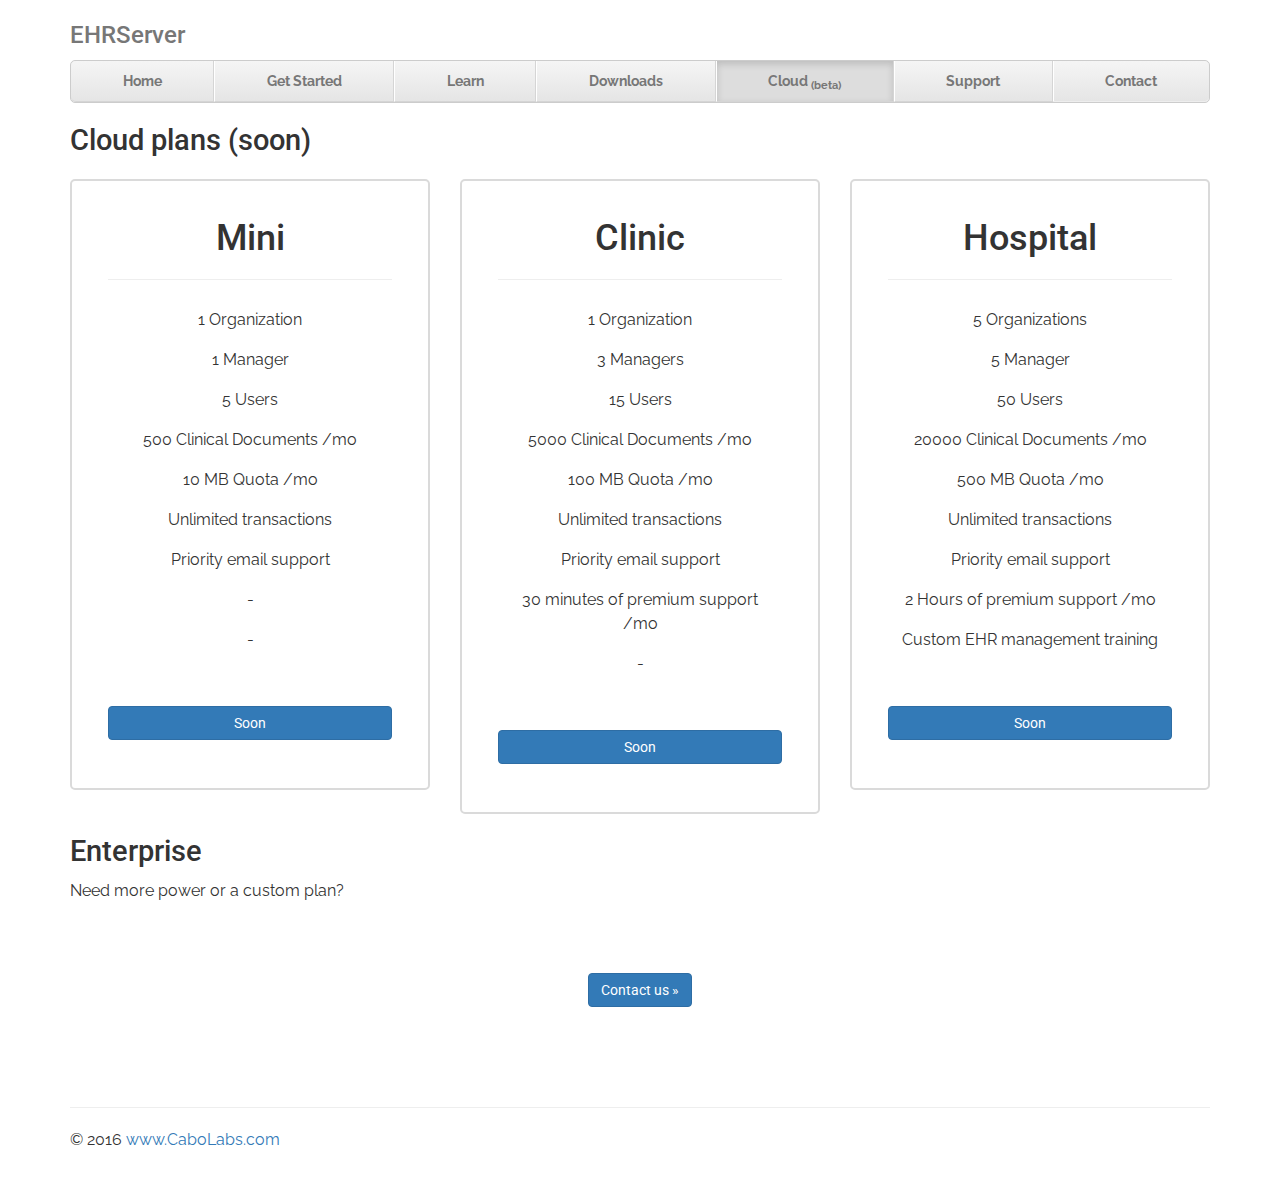
<file: cloud.html>
<!DOCTYPE html>
<html lang="en">
  <head>
    <meta charset="utf-8">
    <meta http-equiv="X-UA-Compatible" content="IE=edge">
    <meta name="viewport" content="width=device-width, initial-scale=1">
    <!-- The above 3 meta tags *must* come first in the head; any other head content must come *after* these tags -->
    <title>EHRServer by CaboLabs</title>

    <!-- Bootstrap -->
    <link href="css/bootstrap.min.css" rel="stylesheet">
    <!-- Custom styles for this template -->
    <link href="css/justified-nav.css" rel="stylesheet">

    <!-- HTML5 shim and Respond.js for IE8 support of HTML5 elements and media queries -->
    <!-- WARNING: Respond.js doesn't work if you view the page via file:// -->
    <!--[if lt IE 9]>
      <script src="https://oss.maxcdn.com/html5shiv/3.7.3/html5shiv.min.js"></script>
      <script src="https://oss.maxcdn.com/respond/1.4.2/respond.min.js"></script>
    <![endif]-->
    
    <link href="https://fonts.googleapis.com/css?family=Raleway|Roboto" rel="stylesheet">
    
    <style>
    .box table {
      width: 100%;
    }
    .box table td {
      padding: 0.5em;
    }
    .box {
        background:#fff;
        transition:all 0.2s ease;
        border:2px solid #dadada;
        margin-top: 10px;
        box-sizing: border-box;
        border-radius: 5px;
        background-clip: padding-box;
        padding:0 20px 20px 20px;
        min-height:340px;
     }

     .box:hover {
        border:2px solid #525C7A;
     }

     .box span.box-title {
        color: #fff;
        font-size: 24px;
        font-weight: 300;
        text-transform: uppercase;
     }

     .box .box-content {
        padding: 16px;
        border-radius: 0 0 2px 2px;
        background-clip: padding-box;
        box-sizing: border-box;
     }
     .box .box-content p {
        color:#515c66;
        text-transform:none;
     }
    </style>
  </head>
  <body>
    <div class="container">

      <!-- The justified navigation menu is meant for single line per list item.
           Multiple lines will require custom code not provided by Bootstrap. -->
      <div class="masthead">
        <h3 class="text-muted">EHRServer</h3></h3>
        <nav>
          <ul class="nav nav-justified">
            <li><a href="index.html">Home</a></li>
            <li><a href="#">Get Started</a></li>
            <li><a href="#">Learn</a></li>
            <li><a href="#">Downloads</a></li>
            <li class="active"><a href="#">Cloud <sub>(beta)</sub></a></li>
            <li><a href="#">Support</a></li>
            <li><a href="#">Contact</a></li>
          </ul>
        </nav>
      </div>
      
      <div class="row">
        <div class="col-md-12">
          <h2>Cloud plans (soon)</h2>
        </div>
      </div>
      
      <div class="row">
          <div class="col-md-4 text-center">
            <div class="box">
              <div class="box-content">
                <h1 class="tag-title">Mini</h1>
                <hr />
                <table>
                  <tr>
                    <td>1 Organization</td>
                  </tr>
                  <tr>
                    <td>1 Manager</td>
                  </tr>
                  <tr>
                    <td>5 Users</td>
                  </tr>
                  <tr>
                    <td>500 Clinical Documents /mo</td>
                  </tr>
                  <tr>
                    <td>10 MB Quota /mo</td>
                  </tr>
                  <tr>
                    <td>Unlimited transactions</td>
                  </tr>
                  <tr>
                    <td>Priority email support</td>
                  </tr>
                  <tr>
                    <td>-</td>
                  </tr>
                  <tr>
                    <td>-</td>
                  </tr>
                </table>
                <br />
                <a href="#" class="btn btn-block btn-primary">Soon</a>
              </div>
            </div>
          </div>
          <div class="col-md-4 text-center">
            <div class="box">
              <div class="box-content">
                <h1 class="tag-title">Clinic</h1>
                <hr />
                <table>
                  <tr>
                    <td>1 Organization</td>
                  </tr>
                  <tr>
                    <td>3 Managers</td>
                  </tr>
                  <tr>
                    <td>15 Users</td>
                  </tr>
                  <tr>
                    <td>5000 Clinical Documents /mo</td>
                  </tr>
                  <tr>
                    <td>100 MB Quota /mo</td>
                  </tr>
                  <tr>
                    <td>Unlimited transactions</td>
                  </tr>
                  <tr>
                    <td>Priority email support</td>
                  </tr>
                  <tr>
                    <td>30 minutes of premium support /mo</td>
                  </tr>
                  <tr>
                    <td>-</td>
                  </tr>
                </table>
                <br />
                <a href="#" class="btn btn-block btn-primary">Soon</a>
              </div>
            </div>
          </div>
          <div class="col-md-4 text-center">
            <div class="box">
              <div class="box-content">
                <h1 class="tag-title">Hospital</h1>
                <hr />
                <table>
                  <tr>
                    <td>5 Organizations</td>
                  </tr>
                  <tr>
                    <td>5 Manager</td>
                  </tr>
                  <tr>
                    <td>50 Users</td>
                  </tr>
                  <tr>
                    <td>20000 Clinical Documents /mo</td>
                  </tr>
                  <tr>
                    <td>500 MB Quota /mo</td>
                  </tr>
                  <tr>
                    <td>Unlimited transactions</td>
                  </tr>
                  <tr>
                    <td>Priority email support</td>
                  </tr>
                  <tr>
                    <td>2 Hours of premium support /mo</td>
                  </tr>
                  <tr>
                    <td>Custom EHR management training</td>
                  </tr>
                </table>
                <br />
                <a href="#" class="btn btn-block btn-primary">Soon</a>
              </div>
            </div>
          </div>
      </div>
        
        <!--
        http://bootsnipp.com/snippets/a68Do
        http://bootsnipp.com/snippets/10Zky
        http://bootsnipp.com/snippets/Xarn2
        http://www.notcot.com/images/2012/08/cwtorr12.jpg
        http://www.adweek.com/socialtimes/files/2012/07/Kickstarter-new-page.png
        -->
      
      <div class="row">
        <div class="col-lg-12">
          <h2>Enterprise</h2>
          <p>Need more power or a custom plan?</p>
          <p class="center v-air"><a class="btn btn-primary" href="#" role="button">Contact us &raquo;</a></p>
        </div>
      </div>

      <!-- Site footer -->
      <footer class="footer">
        <p>&copy; 2016 <a href="http://www.cabolabs.com/" target="_blank">www.CaboLabs.com</a></p>
      </footer>
      
    </div>

    <!-- jQuery (necessary for Bootstrap's JavaScript plugins) -->
    <script src="js/jquery.js"></script>
    <!-- Include all compiled plugins (below), or include individual files as needed -->
    <script src="js/bootstrap.min.js"></script>
  </body>
</html>
</file>
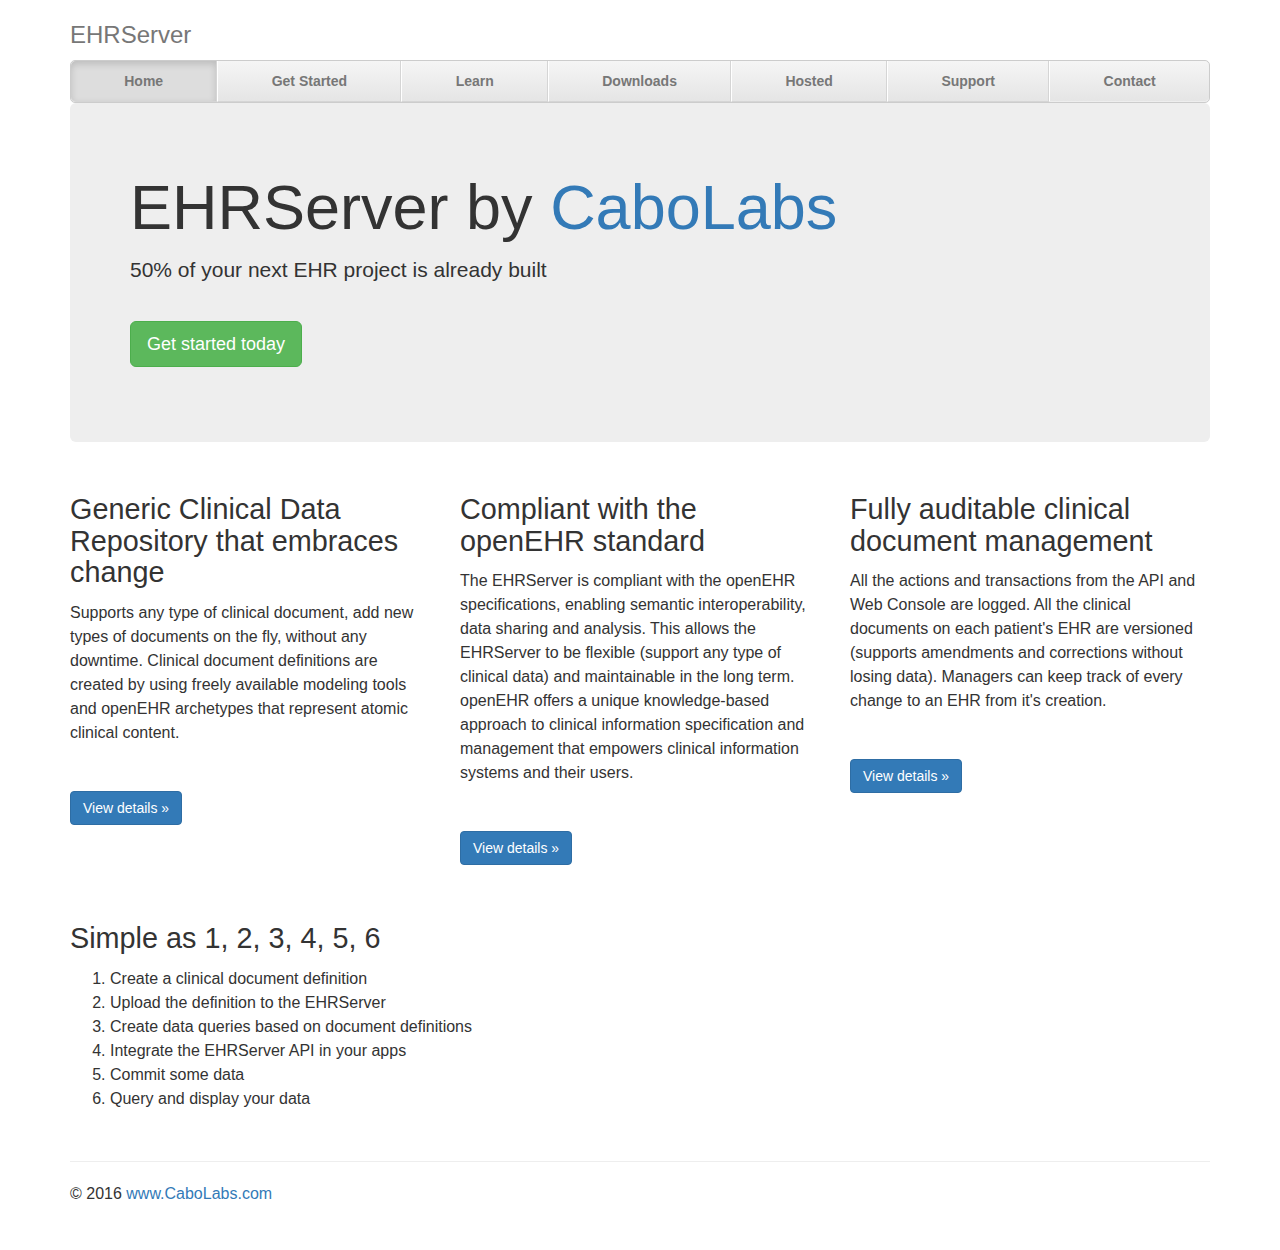
<file: downloads.html>
<!DOCTYPE html>
<html lang="en">
  <head>
    <meta charset="utf-8">
    <meta http-equiv="X-UA-Compatible" content="IE=edge">
    <meta name="viewport" content="width=device-width, initial-scale=1">
    <!-- The above 3 meta tags *must* come first in the head; any other head content must come *after* these tags -->
    <title>EHRServer by CaboLabs</title>

    <!-- Bootstrap -->
    <link href="css/bootstrap.min.css" rel="stylesheet">
    <!-- Custom styles for this template -->
    <link href="css/justified-nav.css" rel="stylesheet">

    <!-- HTML5 shim and Respond.js for IE8 support of HTML5 elements and media queries -->
    <!-- WARNING: Respond.js doesn't work if you view the page via file:// -->
    <!--[if lt IE 9]>
      <script src="https://oss.maxcdn.com/html5shiv/3.7.3/html5shiv.min.js"></script>
      <script src="https://oss.maxcdn.com/respond/1.4.2/respond.min.js"></script>
    <![endif]-->
  </head>
  <body>
    <div class="container">

      <!-- The justified navigation menu is meant for single line per list item.
           Multiple lines will require custom code not provided by Bootstrap. -->
      <div class="masthead">
        <h3 class="text-muted">EHRServer</h3></h3>
        <nav>
          <ul class="nav nav-justified">
            <li class="active"><a href="#">Home</a></li>
            <li><a href="#">Get Started</a></li>
            <li><a href="#">Learn</a></li>
            <li><a href="#">Downloads</a></li>
            <li><a href="#">Hosted</a></li>
            <li><a href="#">Support</a></li>
            <li><a href="#">Contact</a></li>
          </ul>
        </nav>
      </div>
      
       <!-- Jumbotron -->
      <div class="jumbotron">
        <h1>EHRServer by <a href="http://www.cabolabs.com/" target="_blank">CaboLabs</a></h1>
        <p class="lead">50% of your next EHR project is already built</p>
        <p><a class="btn btn-lg btn-success" href="#" role="button">Get started today</a></p>
      </div>

      <!-- Example row of columns -->
      <div class="row">
        <div class="col-lg-4">
          <h2>Generic Clinical Data Repository that embraces change</h2>
          <p>Supports any type of clinical document, add new types of documents on the fly, without any downtime. Clinical document definitions are created by using freely available modeling tools and openEHR archetypes that represent atomic clinical content.</p>
          <p><a class="btn btn-primary" href="#" role="button">View details &raquo;</a></p>
        </div>
        <div class="col-lg-4">
          <h2>Compliant with the openEHR standard</h2>
          <p>The EHRServer is compliant with the openEHR specifications, enabling semantic interoperability, data sharing and analysis. This allows the EHRServer to be flexible (support any type of clinical data) and maintainable in the long term. openEHR offers a unique knowledge-based approach to clinical information specification and management that empowers clinical information systems and their users.</p>
          <p><a class="btn btn-primary" href="#" role="button">View details &raquo;</a></p>
       </div>
        <div class="col-lg-4">
          <h2>Fully auditable clinical document management</h2>
          <p>All the actions and transactions from the API and Web Console are logged. All the clinical documents on each patient's EHR are versioned (supports amendments and corrections without losing data). Managers can keep track of every change to an EHR from it's creation.</p>
          <p><a class="btn btn-primary" href="#" role="button">View details &raquo;</a></p>
        </div>
      </div>
      
      <div class="row">
        <div class="col-lg-6">
          <h2>Simple as 1, 2, 3, 4, 5, 6</h2>
          <ol>
            <li>Create a clinical document definition</li>
            <li>Upload the definition to the EHRServer</li>
            <li>Create data queries based on document definitions</li>
            <li>Integrate the EHRServer API in your apps</li>
            <li>Commit some data</li>
            <li>Query and display your data</li>
          </ol>
        </div>
        <div class="col-lg-6">
          
        </div>
      </div>

      <!-- Site footer -->
      <footer class="footer">
        <p>&copy; 2016 <a href="http://www.cabolabs.com/" target="_blank">www.CaboLabs.com</a></p>
      </footer>
      
    </div>

    <!-- jQuery (necessary for Bootstrap's JavaScript plugins) -->
    <script src="js/jquery.js"></script>
    <!-- Include all compiled plugins (below), or include individual files as needed -->
    <script src="js/bootstrap.min.js"></script>
  </body>
</html>
</file>
<file: css/justified-nav.css>
body {
  /*padding-top: 20px;*/
  font-family: 'Raleway', sans-serif;
  line-height: 1.5em;
  font-size: 1.6em;
}

h1, h2, h3, h4, .btn {
  font-family: 'Roboto', sans-serif;
  margin: 22px 0 12px 0;
}

h2 {
  font-size: 1.8em;
}
.center {
  text-align: center;
}
.v-air { /* vertical air for call to action buttons */
  padding: 1.5em 0;
}
p {
  margin: 0 0 1.5em;
}

.footer {
  padding-top: 20px;
  padding-bottom: 20px;
  margin-top: 40px;
  border-top: 1px solid #eee;
}
.footer .fa-stack {
  font-size: 1em;
}

div.main {
  padding: 30px 0;
}
div.main h1{
  font-size: 3.2em;
}
div.main h2 {
  font-size: 1.6em;
}
div.space {
  height: 10px;
}

button.contact {
 position: fixed;
 bottom: 20px;
 right: 20px;
 z-index: 1001;
}
#contact_container {
  display: none;
  z-index: 1002;
  position: absolute;
  top: 10%;

  /* center horizontally */
  left: 50%;
  margin-left: -375px; /* half of the form width */
}
.overlay {
  position: fixed;
  top: 0;
  left: 0;
  height: 100%;
  width: 100%;
  z-index: 1000;
  background-color: rgba(0,0,0,0.5);
  display: none;
}

/* Customize the nav-justified links to be fill the entire space of the .navbar */

.nav-justified {
  background-color: #eee;
  border: 1px solid #ccc;
  border-radius: 5px;
}
.nav-justified > li > a {
  padding-top: 15px;
  padding-bottom: 15px;
  margin-bottom: 0;
  font-weight: bold;
  color: #777;
  text-align: center;
  background-color: #e5e5e5; /* Old browsers */
  background-image: -webkit-gradient(linear, left top, left bottom, from(#f5f5f5), to(#e5e5e5));
  background-image: -webkit-linear-gradient(top, #f5f5f5 0%, #e5e5e5 100%);
  background-image:      -o-linear-gradient(top, #f5f5f5 0%, #e5e5e5 100%);
  background-image:         linear-gradient(to bottom, #f5f5f5 0%,#e5e5e5 100%);
  filter: progid:DXImageTransform.Microsoft.gradient( startColorstr='#f5f5f5', endColorstr='#e5e5e5',GradientType=0 ); /* IE6-9 */
  background-repeat: repeat-x; /* Repeat the gradient */
  border-bottom: 1px solid #d5d5d5;
}
.nav-justified > .active > a,
.nav-justified > .active > a:hover,
.nav-justified > .active > a:focus {
  background-color: #ddd;
  background-image: none;
  -webkit-box-shadow: inset 0 3px 7px rgba(0,0,0,.15);
          box-shadow: inset 0 3px 7px rgba(0,0,0,.15);
}
.nav-justified > li:first-child > a {
  border-radius: 5px 5px 0 0;
}
.nav-justified > li:last-child > a {
  border-bottom: 0;
  border-radius: 0 0 5px 5px;
}

.nav-justified > li > a {
  white-space: nowrap; /* prevent menu text from wrapping */
  font-size: 14px;
  padding: 8px 0;
}

@media (min-width: 768px) {
  .nav-justified {
    max-height: 52px;
  }
  .nav-justified > li > a {
    border-right: 1px solid #d5d5d5;
    border-left: 1px solid #fff;
  }
  .nav-justified > li:first-child > a {
    border-left: 0;
    border-radius: 5px 0 0 5px;
  }
  .nav-justified > li:last-child > a {
    border-right: 0;
    border-radius: 0 5px 5px 0;
  }
}

/* Responsive: Portrait tablets and up */
@media screen and (min-width: 768px) {
  /* Remove the padding we set earlier */
  .masthead,
  .marketing,
  .footer {
    padding-right: 0;
    padding-left: 0;
  }
}

#langs {
 float: right;
 font-size: 14px;
 padding: 10px 0 0 0;
}
</file>
